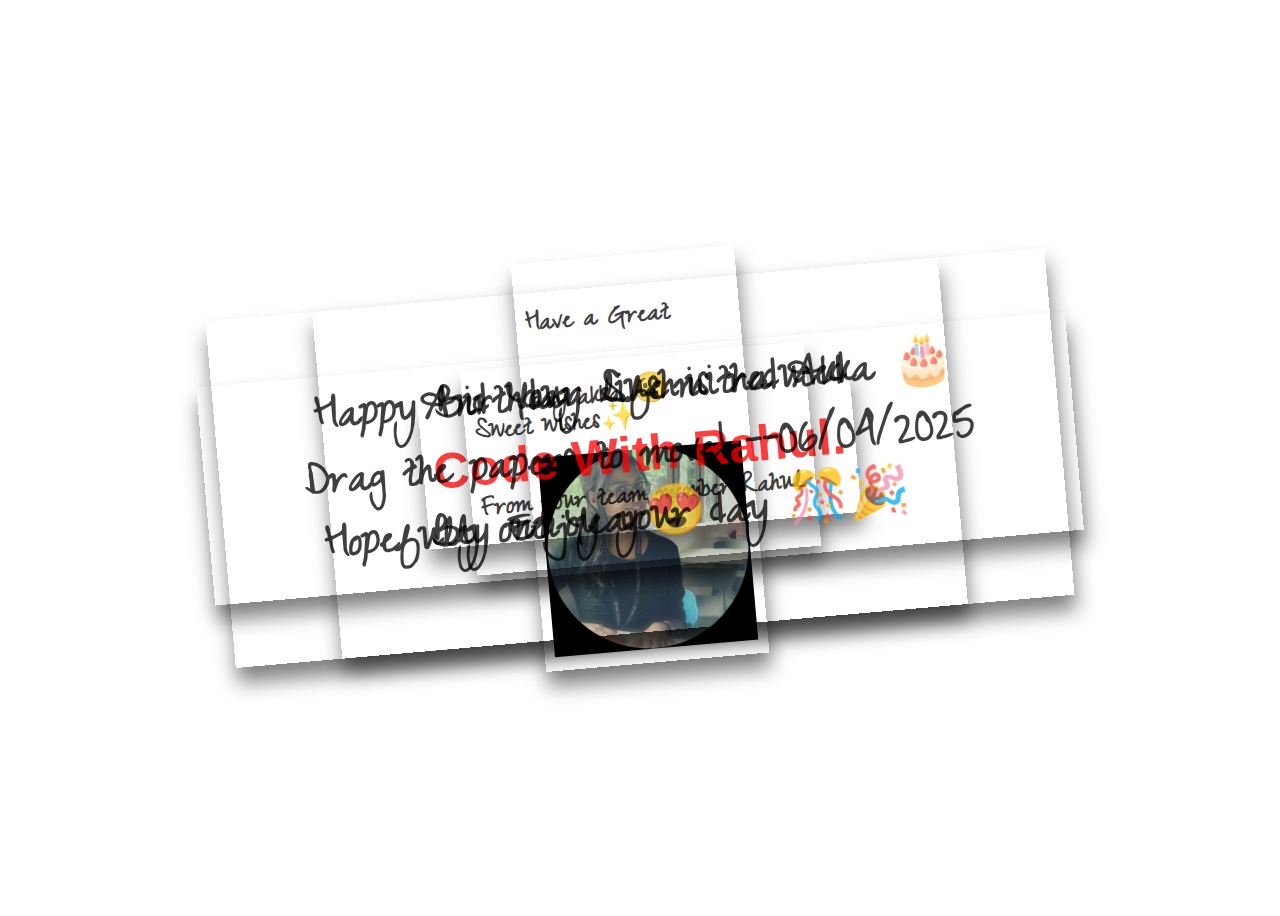
<file: index.html>
<!DOCTYPE html>
<html lang="en">
  <head>
    <meta charset="UTF-8" />
    <title>Sushmitha-E2S</title>
    <link
      rel="stylesheet"
      href="https://fonts.googleapis.com/css2?family=Short+Stack&amp;family=Homemade+Apple&amp;display=swap"
    />
    <link rel="stylesheet" href="./style.css" />
    <!-- <script  src="./mobile.js"></script> -->
  </head>
  <body>
    <!-- partial:index.partial.html -->

    <!-- A pen by Developer Rahul  -->
    <!-- <a href="main.html">
      <div class="container_pop">
        <h5 class="pop_heart">💖</h5>
        <h1 class="pop_text">Click Me Suji..</h1>
      </div>
    </a> -->
    <!-- <div class="paper heart">
</div> -->
    <div class="paper image">
      <p><span class="txt_style">Have a Great</span></p>
      <p><span class="txt_style">day akka 😉</span></p>
      <img src="images/TL.jpg" />
    </div>

    <!-- <div class="paper image">
      <p><span class="txt_style"> I wish you all the success,</span></p>
      <p><span class="txt_style">Happiness And Love</span></p>
      <p><span class="txt_style"> in the World 🎂</span></p>
      <img class="img_cover" src="images/suji.jpg" />
    </div> -->

    <div class="paper image">
      <p><span class="txt_style1">Code With Rahul.</span></p>
    </div>

    <div class="paper image">
      <p><span class="txt_style">Sweet wishes</span>✨</p>
      <p>
        <span class="txt_style"><b>From your team member Rahul.</b></span>
      </p>
    </div>

    <div class="paper red">
      <p class="p1">
        <span class="txt_style">And Your life is reduced</span>
      </p>
      <p class="p"><span class="txt_style">By one Year😍</span></p>
    </div>
    <!-- <p class="p2">and your pure heart 😍</p> -->

    <div class="paper">
      <p class="p1">
        <span class="txt_style">Happy Birthday Sushmitha Akka 🎂</span>
      </p>
      <p class="p1">
        <span class="txt_style">Hopefully Enjoy your day </span
        ><span style="color: red !important">🎊🎉</span>
      </p>
    </div>

    <div class="paper">
      <p class="p1">
        <span class="txt_style">Drag the papers to move! --06/04/2025</span>
      </p>
    </div>
    <!-- partial -->
    <script  src="./mobile.js"></script> 

    <script src="./script.js"></script>
  </body>
</html>
</file>
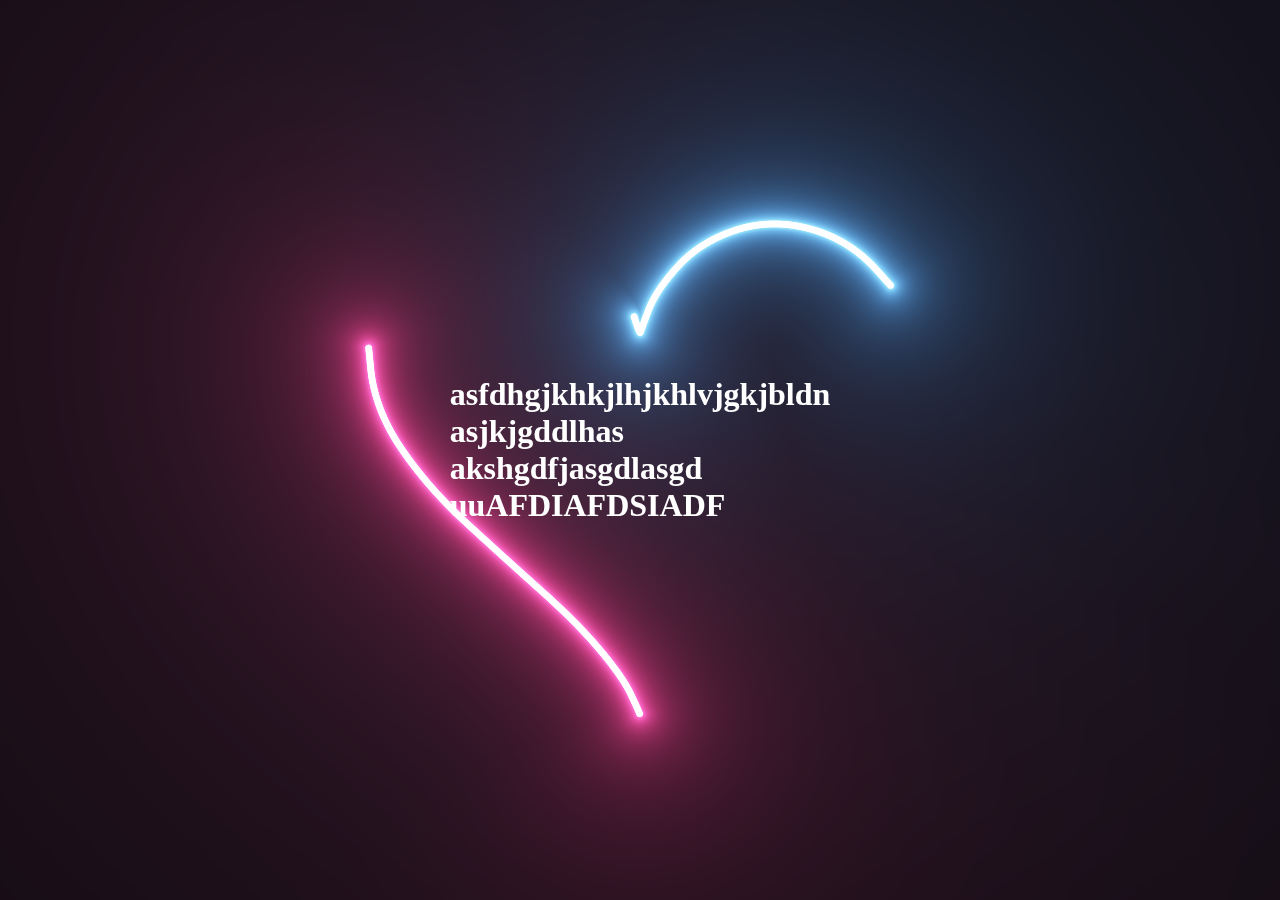
<file: main.html>
<!DOCTYPE html>
<html lang="en">

<head>
    <meta charset="UTF-8">
    <meta http-equiv="X-UA-Compatible" content="IE=edge">
    <meta name="viewport" content="width=device-width, initial-scale=1.0">
    <link rel='stylesheet'
        href='https://fonts.googleapis.com/css2?family=Short+Stack&amp;family=Homemade+Apple&amp;display=swap'>
    <link rel="stylesheet" href="./style.css">
    <link rel="stylesheet" href="style.css" />
    <title>Rahul's - Code ❤️</title>
    <style>
        body {
            margin: 0%;
            padding: 0%;
            background-repeat: no-repeat;
            background: #191919;

        }
    </style>

</head>

<body>


    <canvas id="canvas" width="1400" height="600"></canvas>

    
    
        
   
    

    <div class="main_container">

        <h1>asfdhgjkhkjlhjkhlvjgkjbldn<br>asjkjgddlhas<br>akshgdfjasgdlasgd<br>uuAFDIAFDSIADF</h1>
       
    </div>
    


    <script>
        var canvas = document.getElementById("canvas");

        canvas.width = window.innerWidth;
        canvas.height = window.innerHeight;

        // Initialize the GL context
        var gl = canvas.getContext('webgl');
        if (!gl) {
            console.error("Unable to initialize WebGL.");
        }

        //Time
        var time = 0.0;

        //************** Shader sources **************

        var vertexSource = `
attribute vec2 position;
void main() {
	gl_Position = vec4(position, 0.0, 1.0);
}
`;

        var fragmentSource = `
precision highp float;

uniform float width;
uniform float height;
vec2 resolution = vec2(width, height);

uniform float time;

#define POINT_COUNT 8

vec2 points[POINT_COUNT];
const float speed = -0.5;
const float len = 0.25;
float intensity = 1.3;
float radius = 0.008;

//https://www.shadertoy.com/view/MlKcDD
//Signed distance to a quadratic bezier
float sdBezier(vec2 pos, vec2 A, vec2 B, vec2 C){    
	vec2 a = B - A;
	vec2 b = A - 2.0*B + C;
	vec2 c = a * 2.0;
	vec2 d = A - pos;

	float kk = 1.0 / dot(b,b);
	float kx = kk * dot(a,b);
	float ky = kk * (2.0*dot(a,a)+dot(d,b)) / 3.0;
	float kz = kk * dot(d,a);      

	float res = 0.0;

	float p = ky - kx*kx;
	float p3 = p*p*p;
	float q = kx*(2.0*kx*kx - 3.0*ky) + kz;
	float h = q*q + 4.0*p3;

	if(h >= 0.0){ 
		h = sqrt(h);
		vec2 x = (vec2(h, -h) - q) / 2.0;
		vec2 uv = sign(x)*pow(abs(x), vec2(1.0/3.0));
		float t = uv.x + uv.y - kx;
		t = clamp( t, 0.0, 1.0 );

		// 1 root
		vec2 qos = d + (c + b*t)*t;
		res = length(qos);
	}else{
		float z = sqrt(-p);
		float v = acos( q/(p*z*2.0) ) / 3.0;
		float m = cos(v);
		float n = sin(v)*1.732050808;
		vec3 t = vec3(m + m, -n - m, n - m) * z - kx;
		t = clamp( t, 0.0, 1.0 );

		// 3 roots
		vec2 qos = d + (c + b*t.x)*t.x;
		float dis = dot(qos,qos);
        
		res = dis;

		qos = d + (c + b*t.y)*t.y;
		dis = dot(qos,qos);
		res = min(res,dis);
		
		qos = d + (c + b*t.z)*t.z;
		dis = dot(qos,qos);
		res = min(res,dis);

		res = sqrt( res );
	}
    
	return res;
}


//http://mathworld.wolfram.com/HeartCurve.html
vec2 getHeartPosition(float t){
	return vec2(16.0 * sin(t) * sin(t) * sin(t),
							-(13.0 * cos(t) - 5.0 * cos(2.0*t)
							- 2.0 * cos(3.0*t) - cos(4.0*t)));
}

//https://www.shadertoy.com/view/3s3GDn
float getGlow(float dist, float radius, float intensity){
	return pow(radius/dist, intensity);
}

float getSegment(float t, vec2 pos, float offset, float scale){
	for(int i = 0; i < POINT_COUNT; i++){
		points[i] = getHeartPosition(offset + float(i)*len + fract(speed * t) * 6.28);
	}
    
	vec2 c = (points[0] + points[1]) / 2.0;
	vec2 c_prev;
	float dist = 10000.0;
    
	for(int i = 0; i < POINT_COUNT-1; i++){
		//https://tinyurl.com/y2htbwkm
		c_prev = c;
		c = (points[i] + points[i+1]) / 2.0;
		dist = min(dist, sdBezier(pos, scale * c_prev, scale * points[i], scale * c));
	}
	return max(0.0, dist);
}

void main(){
	vec2 uv = gl_FragCoord.xy/resolution.xy;
	float widthHeightRatio = resolution.x/resolution.y;
	vec2 centre = vec2(0.5, 0.5);
	vec2 pos = centre - uv;
	pos.y /= widthHeightRatio;
	//Shift upwards to centre heart
	pos.y += 0.02;
	float scale = 0.000015 * height;
	
	float t = time;
    
	//Get first segment
  float dist = getSegment(t, pos, 0.0, scale);
  float glow = getGlow(dist, radius, intensity);
  
  vec3 col = vec3(0.0);

	//White core
  col += 10.0*vec3(smoothstep(0.003, 0.001, dist));
  //Pink glow
  col += glow * vec3(1.0,0.05,0.3);
  
  //Get second segment
  dist = getSegment(t, pos, 3.4, scale);
  glow = getGlow(dist, radius, intensity);
  
  //White core
  col += 10.0*vec3(smoothstep(0.003, 0.001, dist));
  //Blue glow
  col += glow * vec3(0.1,0.4,1.0);
        
	//Tone mapping
	col = 1.0 - exp(-col);

	//Gamma
	col = pow(col, vec3(0.4545));

	//Output to screen
 	gl_FragColor = vec4(col,1.0);
}
`;

        //************** Utility functions **************

        window.addEventListener('resize', onWindowResize, false);

        function onWindowResize() {
            canvas.width = window.innerWidth;
            canvas.height = window.innerHeight;
            gl.viewport(0, 0, canvas.width, canvas.height);
            gl.uniform1f(widthHandle, window.innerWidth);
            gl.uniform1f(heightHandle, window.innerHeight);
        }


        //Compile shader and combine with source
        function compileShader(shaderSource, shaderType) {
            var shader = gl.createShader(shaderType);
            gl.shaderSource(shader, shaderSource);
            gl.compileShader(shader);
            if (!gl.getShaderParameter(shader, gl.COMPILE_STATUS)) {
                throw "Shader compile failed with: " + gl.getShaderInfoLog(shader);
            }
            return shader;
        }

        //From https://codepen.io/jlfwong/pen/GqmroZ
        //Utility to complain loudly if we fail to find the attribute/uniform
        function getAttribLocation(program, name) {
            var attributeLocation = gl.getAttribLocation(program, name);
            if (attributeLocation === -1) {
                throw 'Cannot find attribute ' + name + '.';
            }
            return attributeLocation;
        }

        function getUniformLocation(program, name) {
            var attributeLocation = gl.getUniformLocation(program, name);
            if (attributeLocation === -1) {
                throw 'Cannot find uniform ' + name + '.';
            }
            return attributeLocation;
        }

        //************** Create shaders **************

        //Create vertex and fragment shaders
        var vertexShader = compileShader(vertexSource, gl.VERTEX_SHADER);
        var fragmentShader = compileShader(fragmentSource, gl.FRAGMENT_SHADER);

        //Create shader programs
        var program = gl.createProgram();
        gl.attachShader(program, vertexShader);
        gl.attachShader(program, fragmentShader);
        gl.linkProgram(program);

        gl.useProgram(program);

        //Set up rectangle covering entire canvas 
        var vertexData = new Float32Array([
            -1.0, 1.0, 	// top left
            -1.0, -1.0, 	// bottom left
            1.0, 1.0, 	// top right
            1.0, -1.0, 	// bottom right
        ]);

        //Create vertex buffer
        var vertexDataBuffer = gl.createBuffer();
        gl.bindBuffer(gl.ARRAY_BUFFER, vertexDataBuffer);
        gl.bufferData(gl.ARRAY_BUFFER, vertexData, gl.STATIC_DRAW);

        // Layout of our data in the vertex buffer
        var positionHandle = getAttribLocation(program, 'position');

        gl.enableVertexAttribArray(positionHandle);
        gl.vertexAttribPointer(positionHandle,
            2, 				// position is a vec2 (2 values per component)
            gl.FLOAT, // each component is a float
            false, 		// don't normalize values
            2 * 4, 		// two 4 byte float components per vertex (32 bit float is 4 bytes)
            0 				// how many bytes inside the buffer to start from
        );

        //Set uniform handle
        var timeHandle = getUniformLocation(program, 'time');
        var widthHandle = getUniformLocation(program, 'width');
        var heightHandle = getUniformLocation(program, 'height');

        gl.uniform1f(widthHandle, window.innerWidth);
        gl.uniform1f(heightHandle, window.innerHeight);

        var lastFrame = Date.now();
        var thisFrame;

        function draw() {

            //Update time
            thisFrame = Date.now();
            time += (thisFrame - lastFrame) / 1000;
            lastFrame = thisFrame;

            //Send uniforms to program
            gl.uniform1f(timeHandle, time);
            //Draw a triangle strip connecting vertices 0-4
            gl.drawArrays(gl.TRIANGLE_STRIP, 0, 4);

            requestAnimationFrame(draw);
        }

        draw();
    </script>
</body>

</html>
</file>
<file: style.css>
@import url('https://fonts.googleapis.com/css2?family=Zeyada&display=swap');




body {
  height: 100vh;
  display: flex;
  align-items: center;
  justify-content: center;

  background-size: 1000px;
  background-image: url("https://www.psdgraphics.com/wp-content/uploads/2022/01/white-math-paper-texture.jpg");
  background-position: center center;
}

.paper {
  background-image: url("https://i0.wp.com/textures.world/wp-content/uploads/2018/10/2-Millimeter-Paper-Background-copy.jpg?ssl=1");
  background-size: 500px;
  background-position: center center;
  padding: 20px 100px;
/*  min-width: 800px; */
  
  transform: rotateZ(-5deg);
  box-shadow: 1px 15px 20px 0px rgba(0,0,0,0.5);
  
  position: absolute;
}

.paper.heart {
  position: relative;
  width: 200px;
  height: 200px;
  padding: 0;
  border-radius: 50%;
}

.paper.image {
  padding: 10px;
}
.paper.image p {
  font-size: 30px;
}

img {
  max-height: 200px;
  width: 100%;
  user-select: none;
}

.paper.heart::after {
  content: "";
  background-image: url('https://cdn.pixabay.com/photo/2016/03/31/19/25/cartoon-1294994__340.png');
  width: 100%;
  height: 100%;
  position: absolute;
  top: 0;
  left: 0;
  background-size: 150px;
  background-position: center center;
  background-repeat: no-repeat;
  opacity: 0.6;
}

p {
  font-family: 'Zeyada';
  font-size: 50px;
  color: rgb(0,0,100);
  opacity: 0.75;
  user-select: none;
  
  /* // filter: drop-shadow(2px 1.5px 1px rgba(0,0,105,0.9)); */
}
.txt_style{
  color:#000;
  font-weight: 700;

}
.txt_style1{
  color: red;
  font-size: 50px;
  font-weight: 900;
  font-family: 'Franklin Gothic Medium', 'Arial Narrow', Arial, sans-serif;

}
.img_cover{
  padding-left: 40px;  width: 160px;
}

.container_pop{
  display: flex;
  justify-content: center;
  align-items: center;
 
 
}
.pop_text{
  position: relative;
  color: #fff;
  text-decoration: none;
}
.pop_heart{
  font-size: 400px;
  position: absolute;
}

#canvas{
  position: relative;
}
.main_container{
  display: flex;
  align-items: center;
  justify-content: center;
  position:absolute;
  flex-direction:column;
 
  min-height: auto;
 
  
}

  .nav{
    color: #fff;
    display: flex;
    align-items: center;
    justify-content: center;
    background-color: #000;
    padding-right: 200px;
    border-radius: 18px 18px 0px 0px;
  }
 
.img_cover{
  height: 50px;
  width: 10px;
  border: 2px solid green;
  margin-right: 10px;
  border-radius: 50%; 
} 

/* .body_code{
  display: flex;
  color:yellow;
  background-color:transparent ;
  border: 2px solid #fff;
  height: fit-content;
  width: 200px;
} */

h1{
  color: #fff;
  position: absolute;
}
</file>
